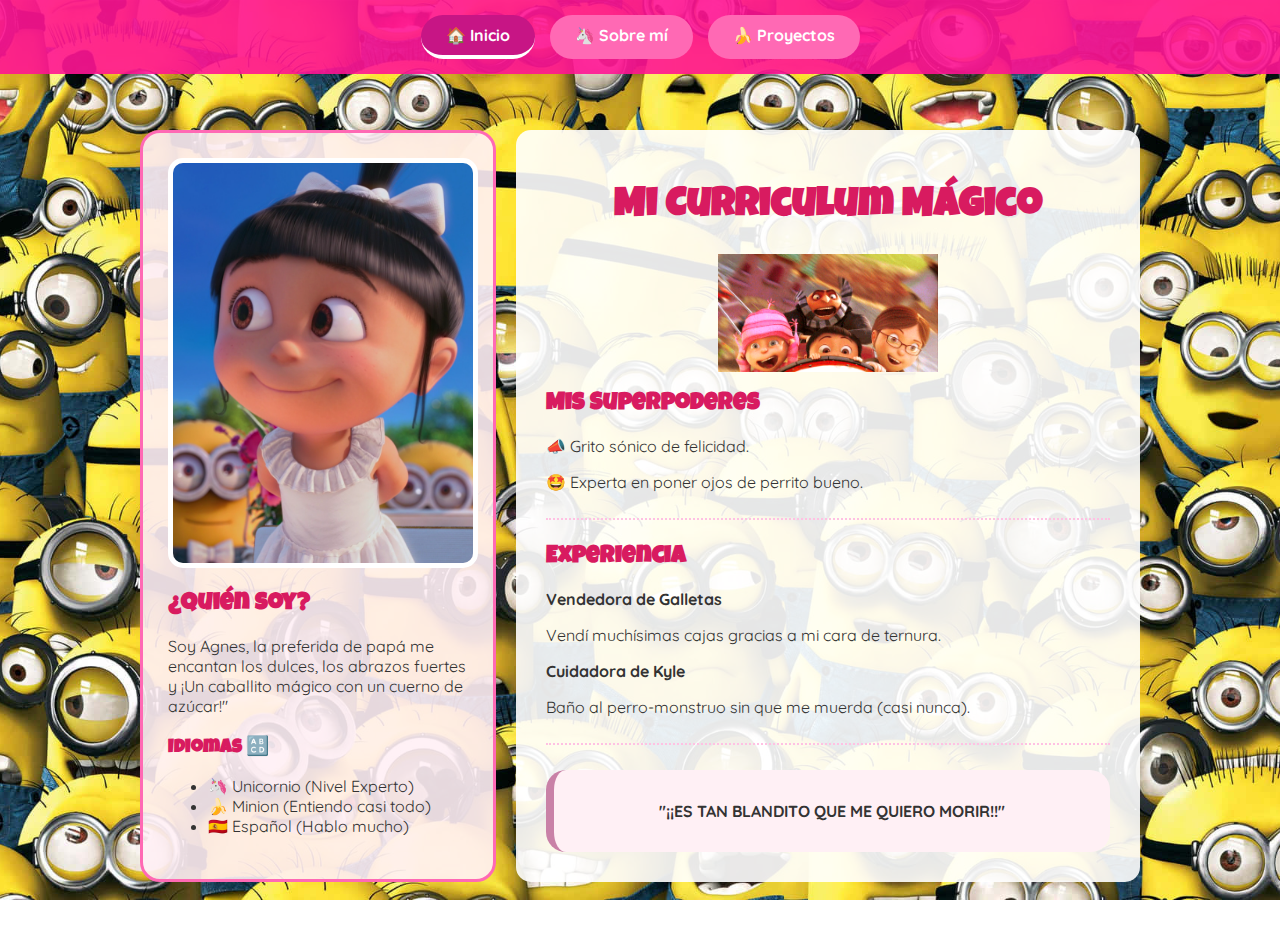
<file: P1/index.html>
<!DOCTYPE html>
<html lang="es">
<head>
    <meta charset="UTF-8">
    <meta name="viewport" content="width=device-width, initial-scale=1.0">
    <title>El Mundo de Agnes 🦄</title>
    <link href="https://fonts.googleapis.com/css2?family=Luckiest+Guy&family=Quicksand:wght@400;600&display=swap" rel="stylesheet">
    <link rel="stylesheet" href="2c-template.css">
</head>
<body>

    <nav class="navbar">
        <a href="index.html" class="activo">🏠 Inicio</a>
        <a href="about.html">🦄 Sobre mí</a>
        <a href="projects.html">🍌 Proyectos</a>
    </nav>

    <div class="contenedor-web">
        
        <aside class="col-perfil">
            <img src="niña_minions3.png" alt="Agnes" class="foto-principal">
            <h2>¿Quién soy?</h2>
            <p>Soy Agnes, la preferida de papá me encantan los dulces, los abrazos fuertes y ¡Un caballito mágico con un cuerno de azúcar!"</p>
            
            <div class="mis-idiomas">
                <h3>Idiomas 🔠 </h3>
                <ul>
                    <li>🦄 Unicornio (Nivel Experto)</li>
                    <li>🍌 Minion (Entiendo casi todo)</li>
                    <li>🇪🇸 Español (Hablo mucho)</li>
                </ul>
            </div>
        </aside>

        <main class="col-cv">
            <h1 class="titulo-cv">Mi Curriculum Mágico</h1>
            
            <img src="portada.gif" alt="Agnes feliz" class="gif-decorativo">

            <section class="bloque">
                <h2>Mis Superpoderes</h2>
                <p>📣 Grito sónico de felicidad.</p>
                <p>🤩 Experta en poner ojos de perrito bueno.</p>
            </section>

            <section class="bloque">
                <h2>Experiencia</h2>
                <div class="trabajo">
                    <strong>Vendedora de Galletas</strong>
                    <p>Vendí muchísimas cajas gracias a mi cara de ternura.</p>
                </div>
                <div class="trabajo">
                    <strong>Cuidadora de Kyle</strong>
                    <p>Baño al perro-monstruo sin que me muerda (casi nunca).</p>
                </div>
            </section>

            <div class="nota-voz">
                <p>"¡¡ES TAN BLANDITO QUE ME QUIERO MORIR!!"</p>
            </div>
        </main>
        
    </div>

</body>
</html>
</file>
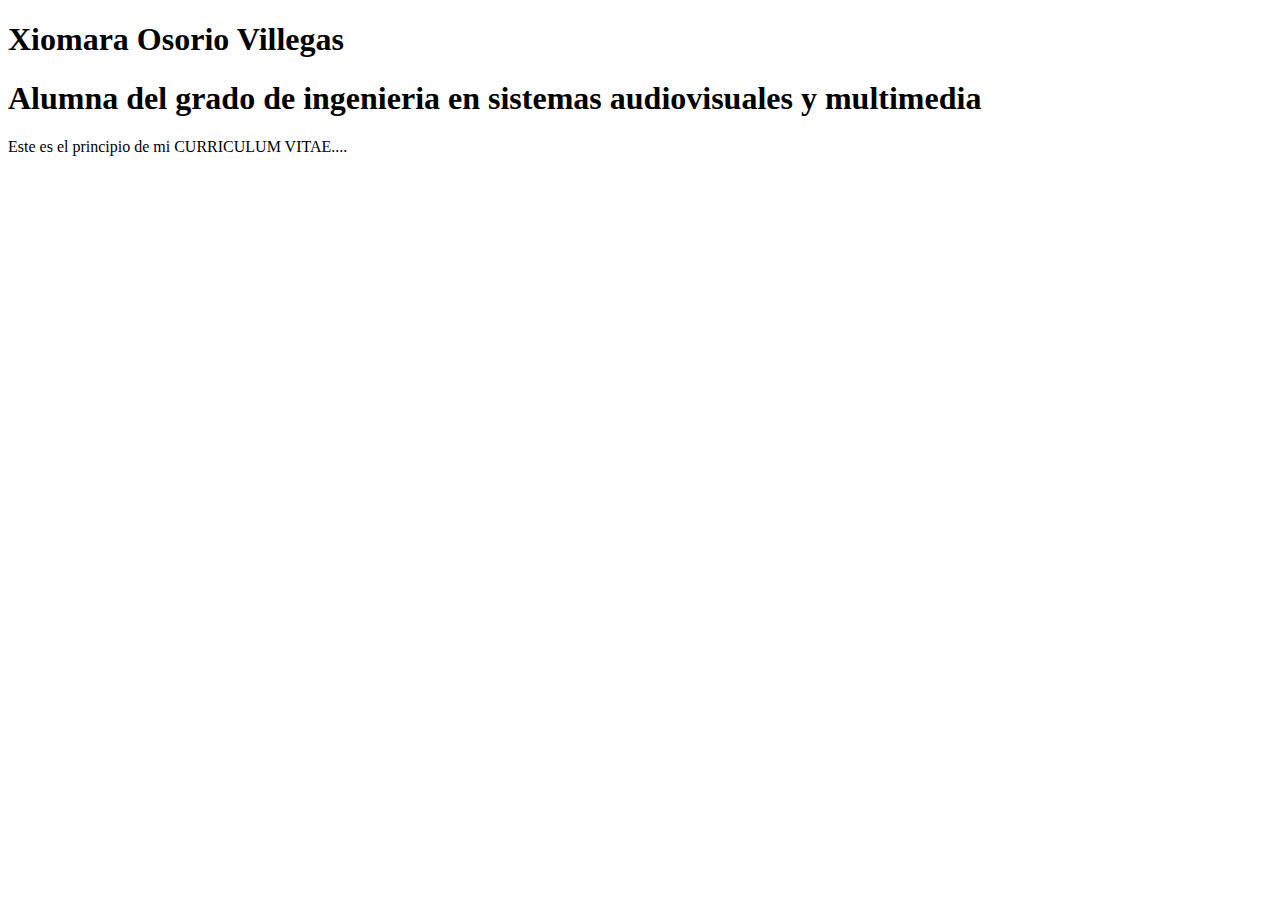
<file: P1/S1/index.html>
<!DOCTYPE html>
<html lang="en">
<head>
    <meta charset="UTF-8">
    <meta name="viewport" content="width=device-width, initial-scale=1.0">
    <title>Document</title>
</head>
<body>
    <h1>Xiomara Osorio Villegas</h1>
    <h1>Alumna del grado de ingenieria en sistemas audiovisuales y multimedia</h1>
    <p>Este es el principio de mi CURRICULUM VITAE....</p> 
</body>
</html>
</file>
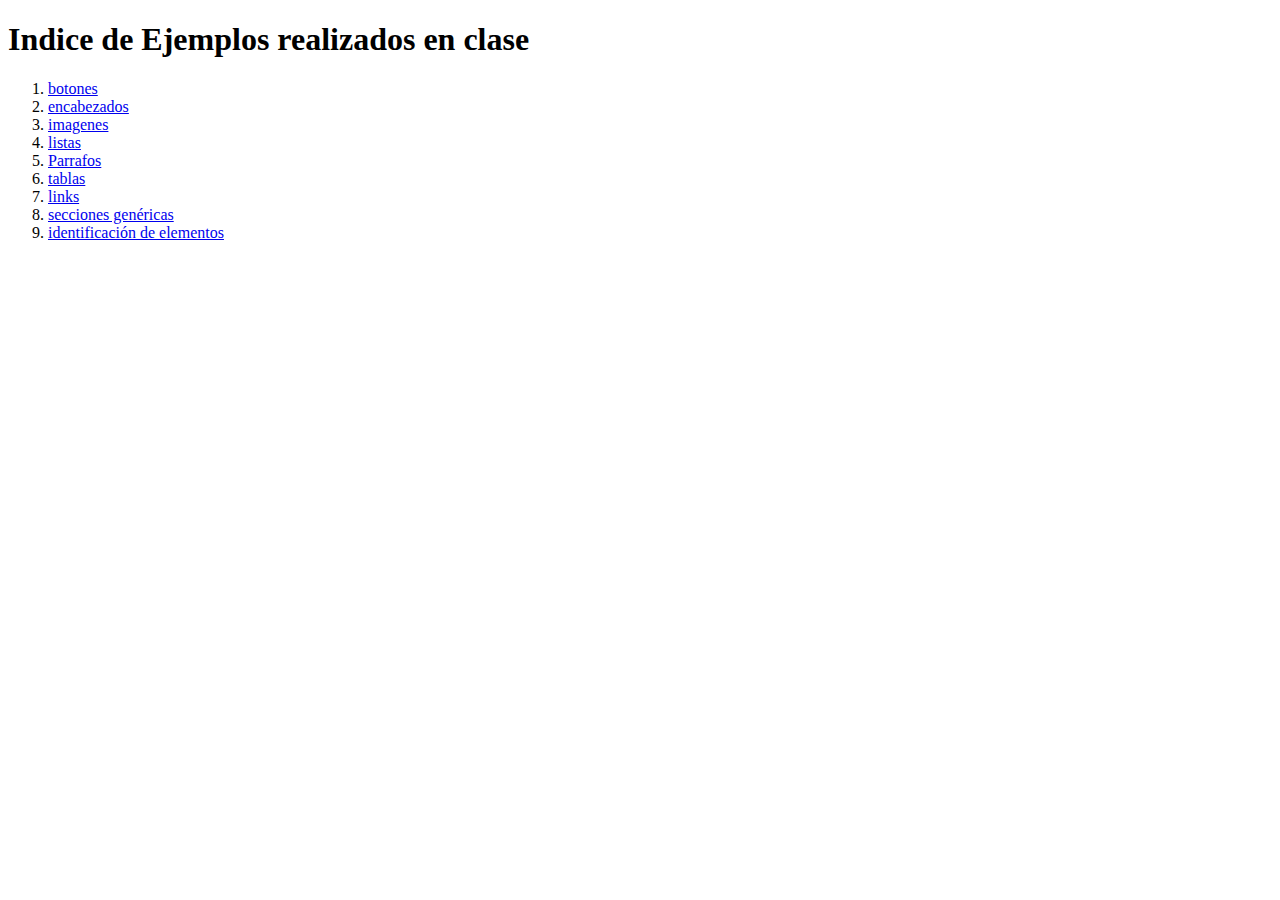
<file: P1/S2/index.html>
<!DOCTYPE html>
<html lang="en">
<head>
    <meta charset="UTF-8">
    <meta name="viewport" content="width=device-width, initial-scale=1.0">
    <title>S2:Ejemplos</title>
</head>
<body>
    <h1>Indice de Ejemplos realizados en clase</h1>
    <ol>
        <li><a href="botones.html">botones</a></li>
        <li><a href="encabezados.html">encabezados</a></li>
         <li><a href="imagenes.html">imagenes</a></li>
        <li><a href="listas.html">listas</a></li>
         <li><a href="Parrafos.html">Parrafos</a></li>
        <li><a href="tablas.html">tablas</a></li>
        <li><a href="links.html">links</a></li>
        <li><a href="seccione_genericas.html">secciones genéricas</a></li>
        <li><a href="identificacion_elementos.html">identificación de elementos</a></li>
        
    </ol>
</body>
</html>
</file>
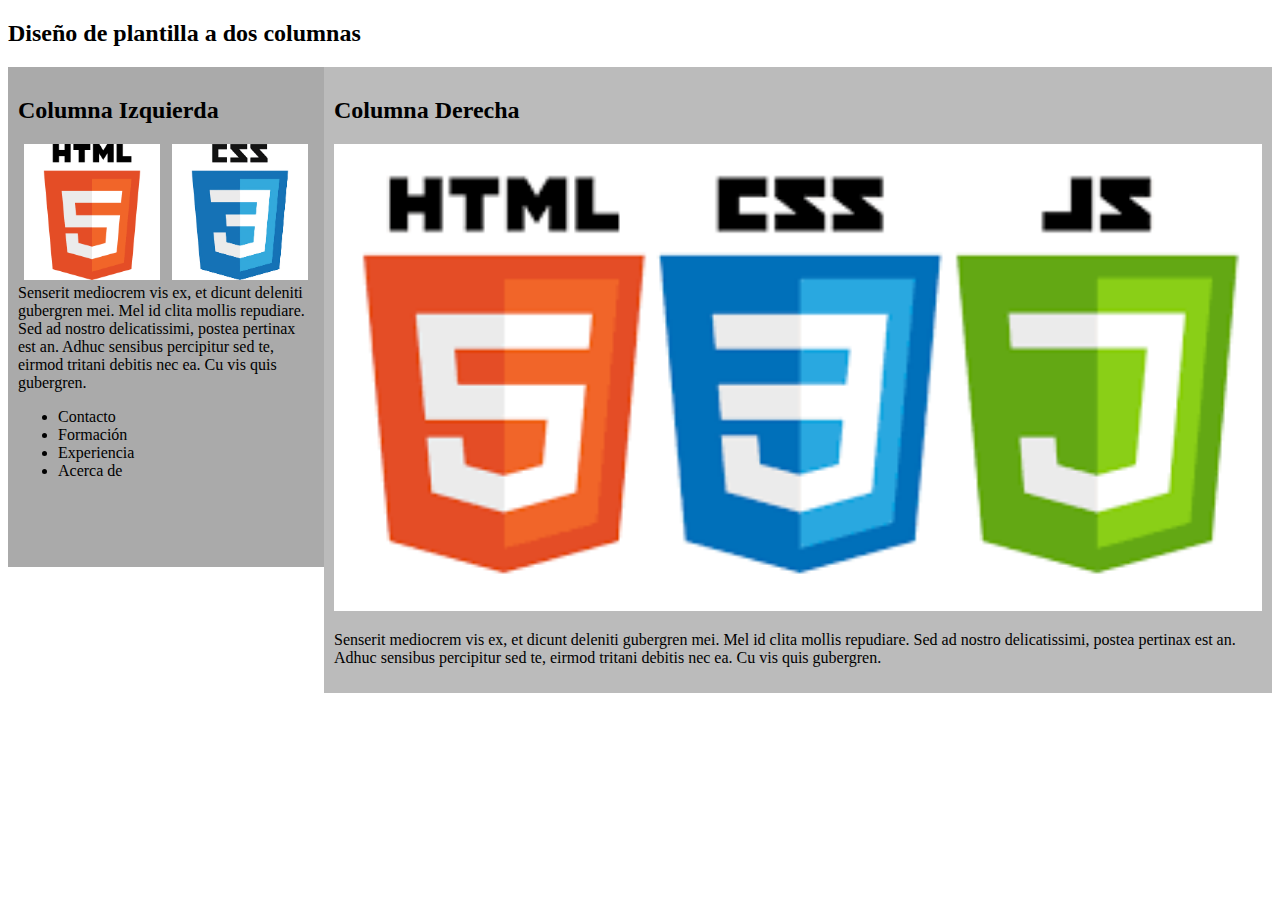
<file: P1/S1/CV Template Responsive 2026-20260212/index.html>
<!DOCTYPE html>
<html lang="en">
<head>
    <meta charset="UTF-8">
    <meta http-equiv="X-UA-Compatible" content="IE=edge">
    <meta name="viewport" content="width=device-width, initial-scale=1.0">
    <title>CV Dos columnas</title>

   <!-- Hoja de estilo -->
   <link rel="stylesheet" href="2c-template.css">    

</head>
<body>
    
    <h2>Diseño de plantilla a dos columnas</h2>

    <div class="fila">
      <div id="c1" class="columna izquierda">
        <h2>Columna Izquierda</h2>

        <div class="iresponsive">
            <img id="imghtml" src="html5.png" alt="html5" width="200" height="200">
        </div>

        <div class="iresponsive">
            <img id="imgcss" src="css.png" alt="css" width="200" height="200">
        </div>

        <p>Senserit mediocrem vis ex, et dicunt deleniti gubergren mei. Mel id clita mollis repudiare. 
            Sed ad nostro delicatissimi, postea pertinax est an. Adhuc sensibus percipitur sed te, 
            eirmod tritani debitis nec ea. Cu vis quis gubergren.
        </p>
        <ul>
            <li>Contacto</li>
            <li>Formación</li>
            <li>Experiencia</li>
            <li>Acerca de</li>
        </ul>
      </div>
      <div id="c2" class="columna derecha">
        <h2>Columna Derecha</h2>
        <img src="web-tech.png" alt="Tecnologías web">
        <p>Senserit mediocrem vis ex, et dicunt deleniti gubergren mei. Mel id clita mollis repudiare. 
            Sed ad nostro delicatissimi, postea pertinax est an. Adhuc sensibus percipitur sed te, 
            eirmod tritani debitis nec ea. Cu vis quis gubergren.
        </p>
      </div>
    </div>

</body>
</html>
</file>
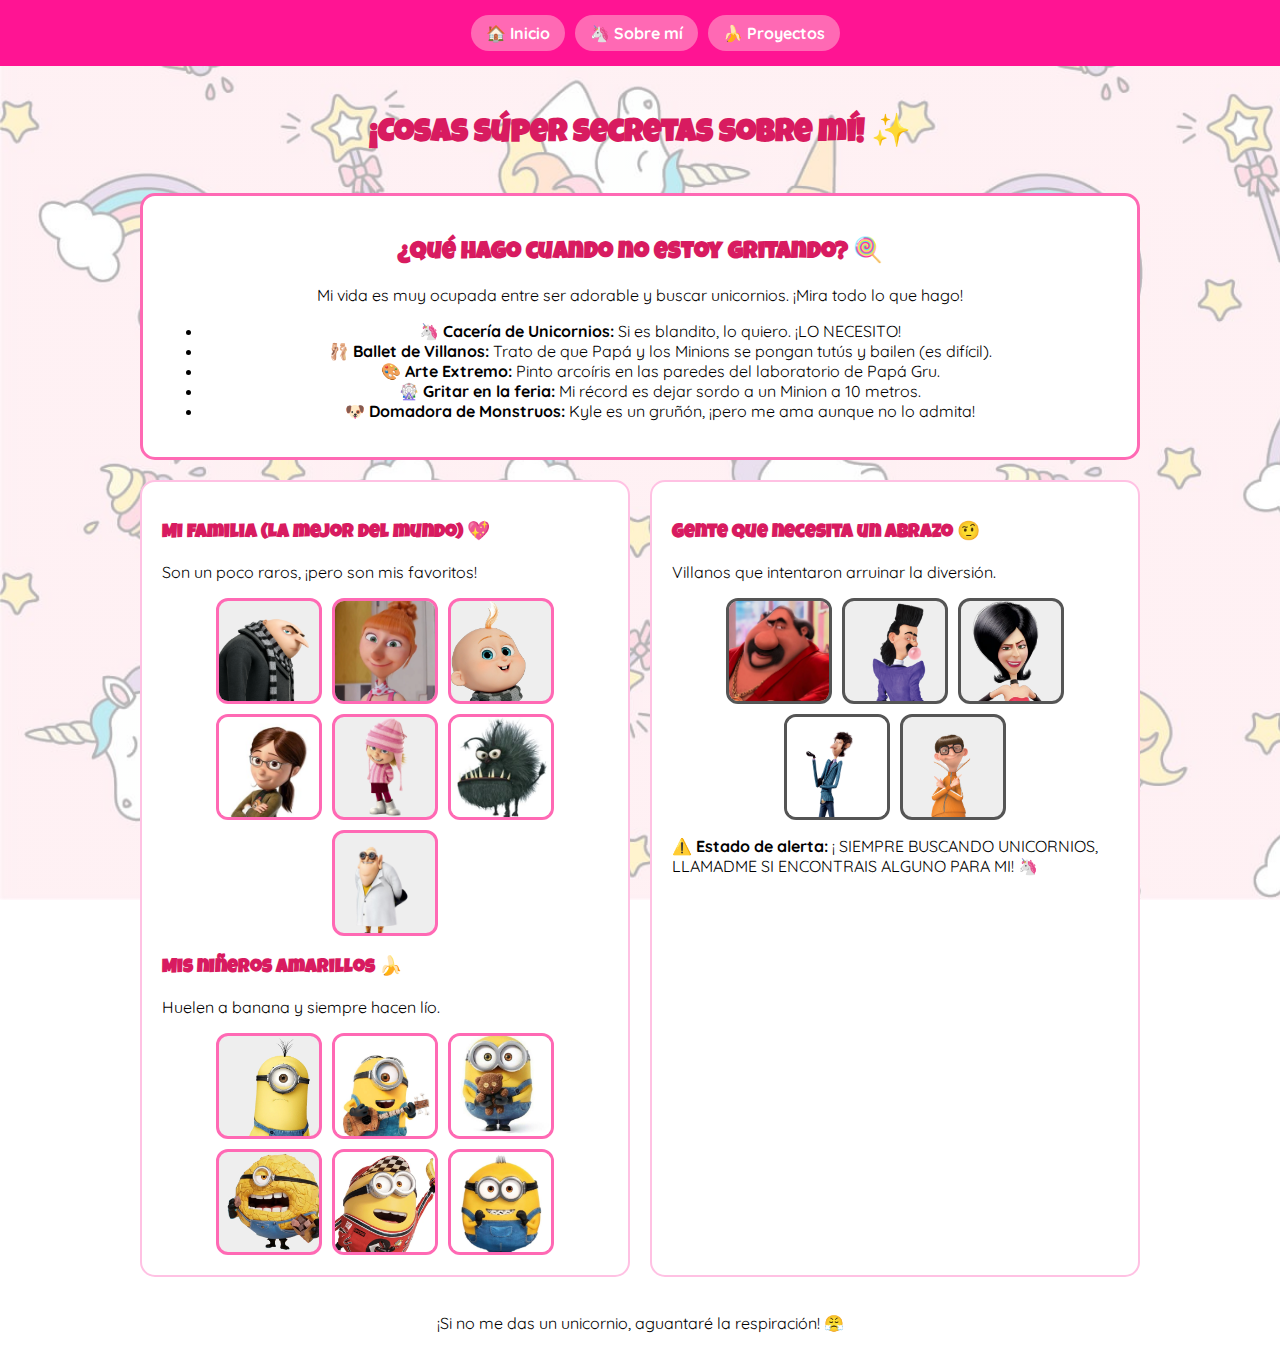
<file: P1/about.html>
<!DOCTYPE html>
<html lang="es">
<head>
    <meta charset="UTF-8">
    <meta name="viewport" content="width=device-width, initial-scale=1.0">
    <title>Sobre mí </title>
    <link href="https://fonts.googleapis.com/css2?family=Luckiest+Guy&family=Quicksand:wght@500;700&display=swap" rel="stylesheet">
    <link rel="stylesheet" href="3c-template.css">
</head>

<body>

<nav class="navbar">
  <a href="index.html">🏠 Inicio</a>
  <a href="about.html">🦄 Sobre mí</a>
  <a href="projects.html">🍌 Proyectos</a>
</nav>

<h1 class="center">¡Cosas súper secretas sobre mí! ✨</h1>

<div class="fila">
  <div class="caja-superior">
    <h2>¿Qué hago cuando no estoy gritando? 🍭</h2>
    <p>Mi vida es muy ocupada entre ser adorable y buscar unicornios. ¡Mira todo lo que hago!</p>
    <ul class="hobbies">
      <li>🦄 <b>Cacería de Unicornios:</b> Si es blandito, lo quiero. ¡LO NECESITO!</li>
      <li>🩰 <b>Ballet de Villanos:</b> Trato de que Papá y los Minions se pongan tutús y bailen (es difícil).</li>
      <li>🎨 <b>Arte Extremo:</b> Pinto arcoíris en las paredes del laboratorio de Papá Gru.</li>
      <li>🎡 <b>Gritar en la feria:</b> Mi récord es dejar sordo a un Minion a 10 metros.</li>
      <li>🐶 <b>Domadora de Monstruos:</b> Kyle es un gruñón, ¡pero me ama aunque no lo admita!</li>
    </ul>
  </div>

  <div class="contenedor-inferior">

    <div class="columna-izquierda">
      <h3>Mi familia (La mejor del mundo) 💖</h3>
      <p>Son un poco raros, ¡pero son mis favoritos!</p>

      <div class="contenedor-familia">
        <div class="miembro-familia" title="Papá Gru: ¡El mejor ex-villano del mundo!">
          <img src="GRU.png" alt="Gru">
          <p>Papá Gru</p>
        </div>

        <div class="miembro-familia" title="Lucy: Mi mamá agente secreta ¡Súper genial!">
          <img src="Lucy_wilde.webp" alt="Lucy">
          <p>Mamá Lucy</p>
        </div>

        <div class="miembro-familia" title="Gru Jr: Mi hermanito. ¡Tiene puntería de villano!">
            <img src="gru_jr.webp" alt="GRU JR">
            <p>Gru Jr.</p>
        </div>
        
        <div class="miembro-familia" title="Margo: Mi hermana mayor. ¡Es la más responsable!">
            <img src="MARGO.jpg" alt="Margo">
            <p>Margo</p>
        </div>
        
        <div class="miembro-familia" title="Edith: Mi hermana ninja. ¡Siempre lleva su gorro rosa!">
            <img src="Edith.png" alt="Edith">
            <p>Edith</p>
        </div>

        <div class="miembro-familia" title="Kyle: Mi mascota un poco fea pero... ¡Es un perro muy especial!">
            <img src="KYLE_MASCOTA.jpg" alt="Kyle">
            <p>Kyle</p>
        </div>

        <div class="miembro-familia" title="Dr. Nefario: ¡El científico más inteligente!">
            <img src="dr nefario.png" alt="Dr. Nefario">
            <p>Dr. Nefario</p>
        </div>
      </div>

      <div class="minions-extra">
          <h3>Mis niñeros amarillos 🍌</h3>
          <p>Huelen a banana y siempre hacen lío.</p>
          <div class="contenedor-familia">
              <div class="miembro-familia" title="Kevin: El líder del grupo.">
                <img src="KEVIN.png" alt="Kevin">
                <p>Kevin</p>
              </div>
              <div class="miembro-familia" title="Stuart: Solo quiere tocar la guitarra.">
                <img src="STUART.webp" alt="Stuart">
                <p>Stuart</p>
              </div>
              <div class="miembro-familia" title="Bob: ¡Es tan tierno como un peluche!">
                <img src="BOB.jpg" alt="Bob">
                <p>Bob</p>
              </div>
              <div class="miembro-familia" title="Jerry: Se asusta muy fácil ¡Es ironía!.">
                <img src="jerry.png" alt="Jerry">
                <p>Jerry</p>
              </div>
              <div class="miembro-familia" title="Phil: ¡Le encantan los disfraces!">
                <img src="phil.webp" alt="Phil">
                <p>Phil</p>
              </div>
              <div class="miembro-familia" title="Otto: ¡Habla mucho y le gustan las rocas!">
                <img src="otto.jpg" alt="Otto">
                <p>Otto</p>
              </div>
          </div>
      </div>
    </div>

    <div class="columna-derecha">
      <h3>Gente que necesita un abrazo 🤨</h3>
      <p>Villanos que intentaron arruinar la diversión.</p>

      <div class="contenedor-familia">
        <div class="miembro-familia villano" title="El Macho: El gran mexicano wey ¡Tenía un pollo muy malo que fingió su muerte !">
          <img src="El_macho.webp" alt="El Macho">
          <p>El Macho</p>
        </div>

        <div class="miembro-familia villano" title="Balthazar: Baila bien, pero es muy raro con sus chicles.">
          <img src="baltazar_bratt.png" alt="Balthazar Bratt">
          <p>B. Bratt</p>
        </div>

        <div class="miembro-familia villano" title="Scarlet: Esta señora grita mucho por una corona, yo prefiero gritar por  un unicornio.">
          <img src="scarlet_overkill.webp" alt="Scarlet Overkill">
          <p>Scarlet</p>
        </div>

        <div class="miembro-familia villano" title="Herb: El esposo de Scarlet. ¡Sus inventos son bastante locos!">
          <img src="HerbOverkill.webp" alt="Herb Overkill">
          <p>Herb</p>
        </div>

        <div class="miembro-familia villano" title="Vector: ¡Oh sí! ¡Dirección y Magnitud!">
          <img src="VECTOR.png" alt="Vector">
          <p>Vector</p>
        </div>
      </div>

      <div class="alerta">
          <p>⚠️ <b>Estado de alerta:</b> <span id="estado">¡ SIEMPRE BUSCANDO UNICORNIOS, LLAMADME SI ENCONTRAIS ALGUNO PARA MI! 🦄</span></p>
      </div>
    </div>

  </div>
</div>

<footer class="center">
    <p>¡Si no me das un unicornio, aguantaré la respiración! 😤</p>
</footer>

</body>
</html>
</file>
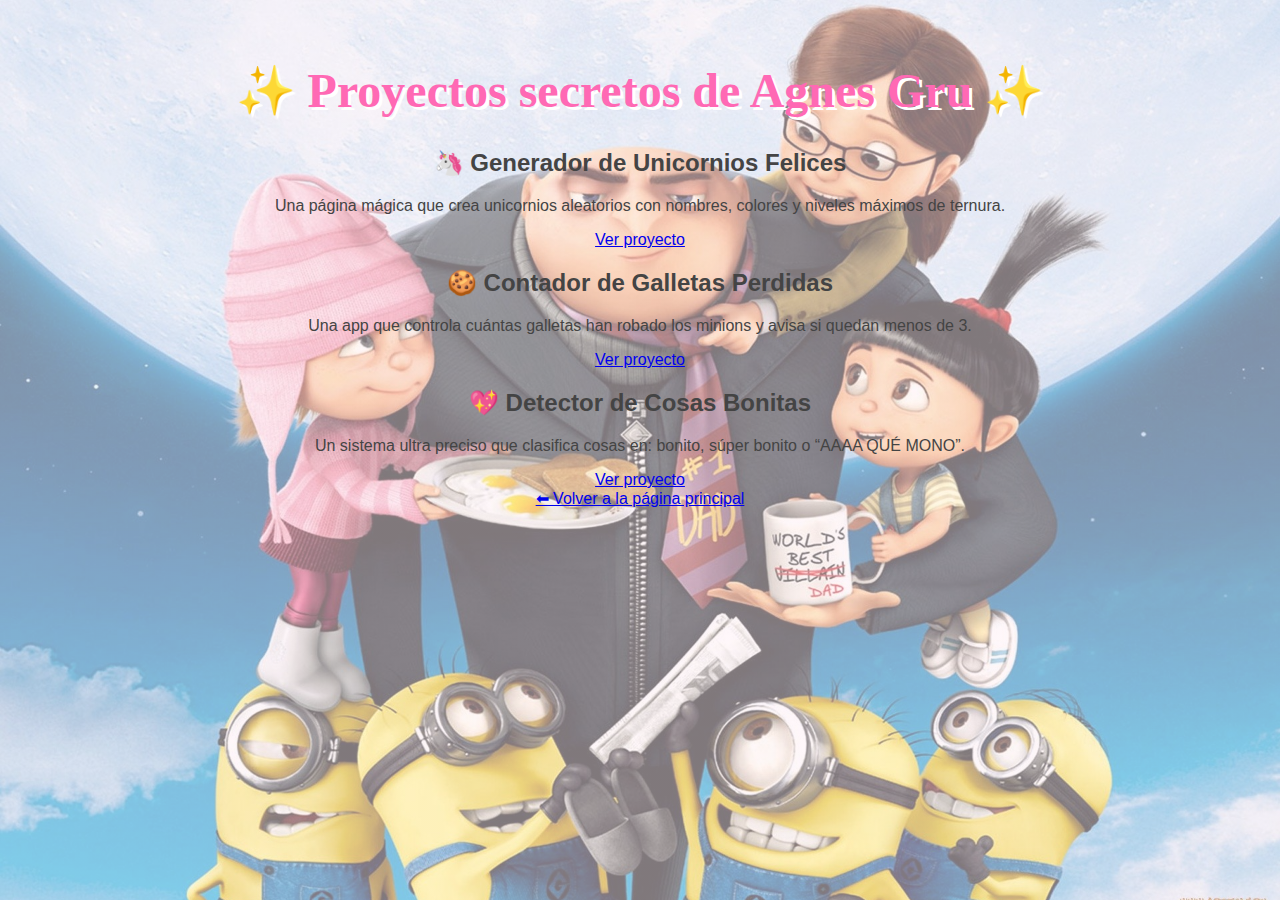
<file: P1/projects.html>
<!DOCTYPE html>
<html lang="es">
<head>
  <meta charset="UTF-8">
  <title>Proyectos de Agnes</title>
  <link rel="stylesheet" href="4c-template.css">
</head>
<body>

  <h1>✨ Proyectos secretos de Agnes Gru ✨</h1>

  <div class="projects-container">

    <div class="card">
      <h2>🦄 Generador de Unicornios Felices</h2>
      <p>Una página mágica que crea unicornios aleatorios con nombres, colores y niveles máximos de ternura.</p>

      <a href="#">Ver proyecto</a>
    </div>

    <div class="card">
      <h2>🍪 Contador de Galletas Perdidas</h2>
      <p>Una app que controla cuántas galletas han robado los minions y avisa si quedan menos de 3.</p>
    
      <a href="#">Ver proyecto</a>
    </div>

    <div class="card">
      <h2>💖 Detector de Cosas Bonitas</h2>
      <p>Un sistema ultra preciso que clasifica cosas en: bonito, súper bonito o “AAAA QUÉ MONO”.</p>
      
      <a href="#">Ver proyecto</a>
    </div>

  </div>

  <a class="back-link" href="index.html">⬅ Volver a la página principal</a>

</body>
</html>
</file>
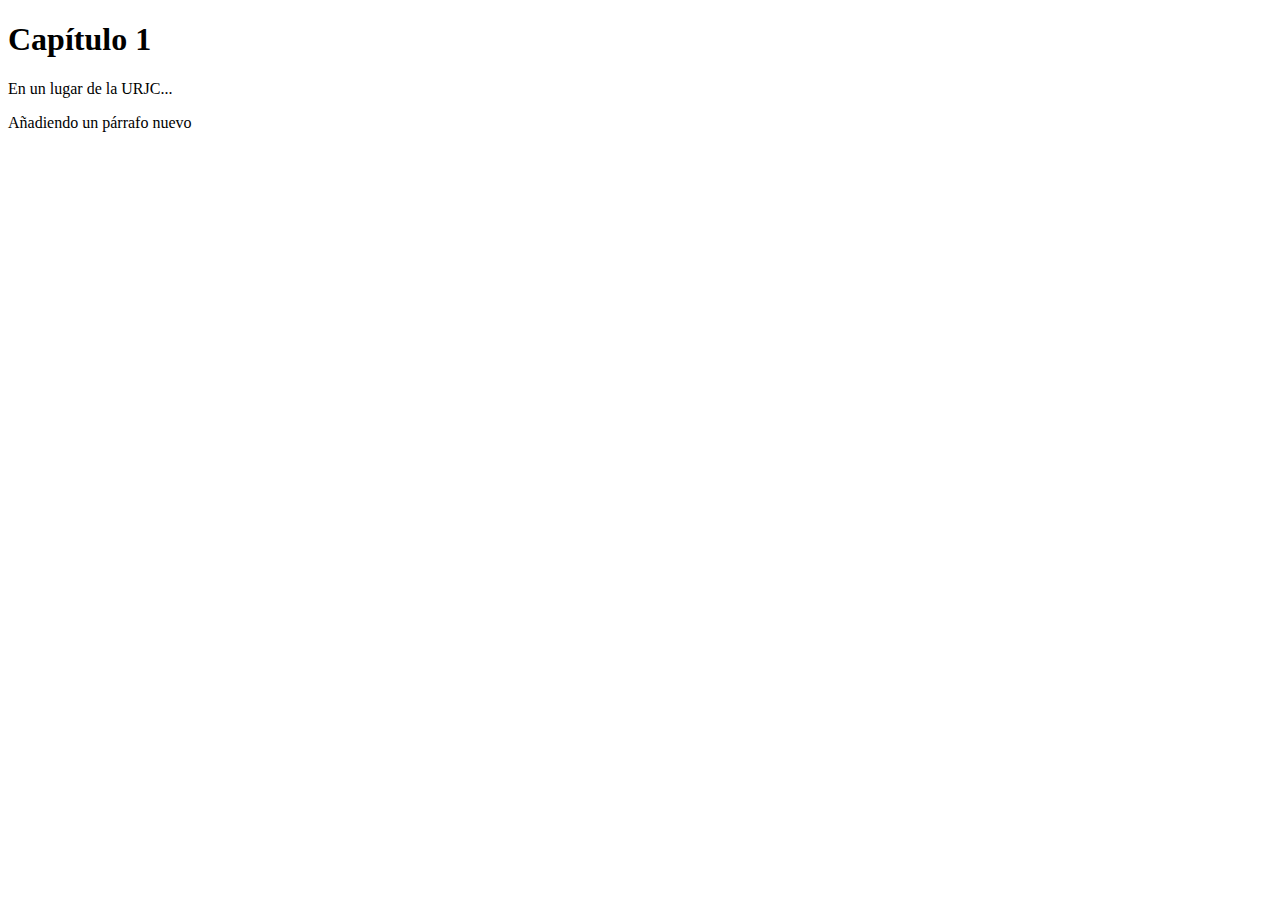
<file: P1/S1/hola_mundo.html>
<!DOCTYPE html>
<html>
    <head>
        <meta charset="utf-8">
        <title>Ejemplo HTML</title>
    </head>
    <body>
        <h1>Capítulo 1</h1>
        <p>En un lugar de la URJC...</p>
        <p>Añadiendo un párrafo nuevo</p>
    </body>
</html>
</file>
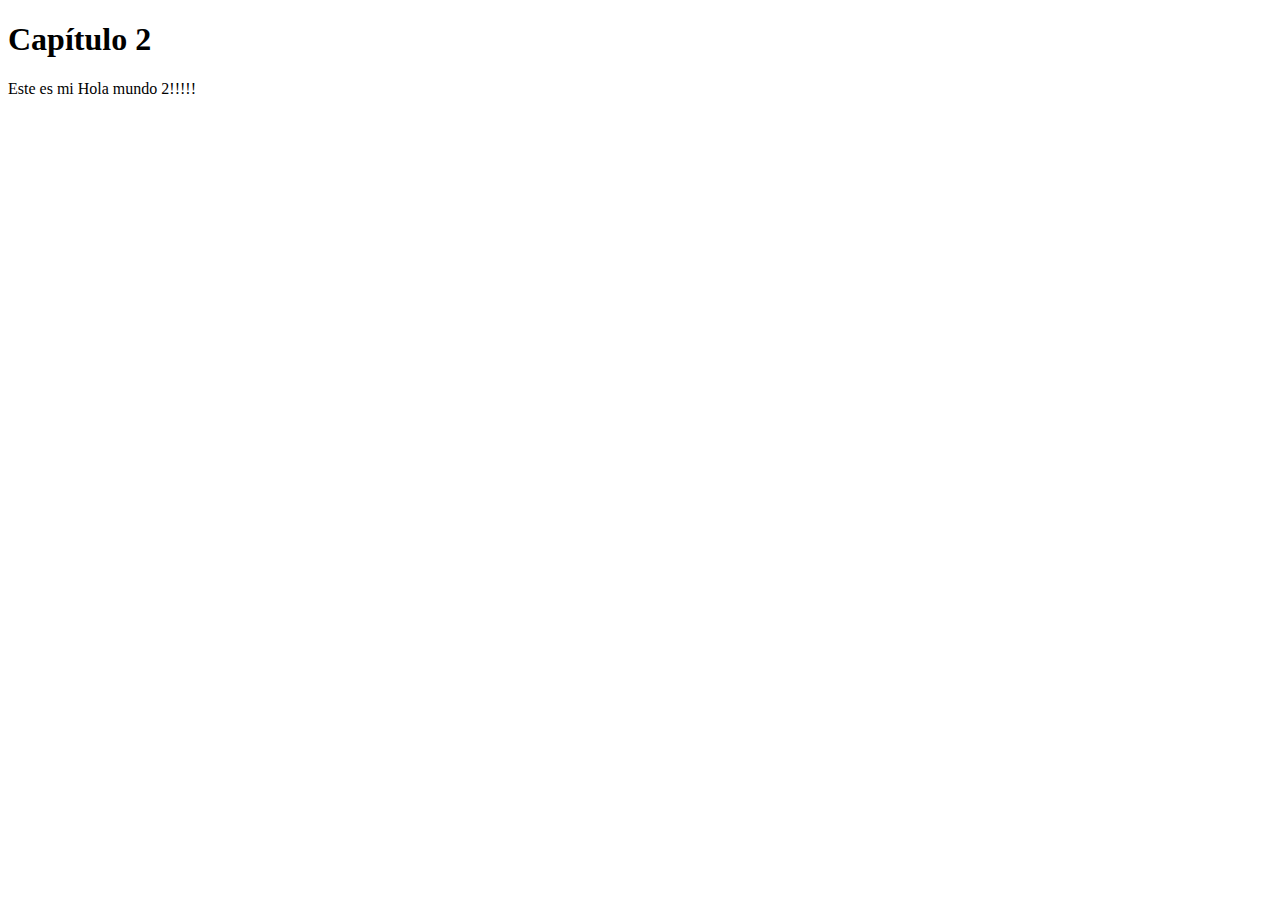
<file: P1/S1/hola_mundo2.html>
<!DOCTYPE html>
<html lang="en">
<head>
    <meta charset="UTF-8">
    <meta name="viewport" content="width=device-width, initial-scale=1.0">
    <title>Hola Mundo 2</title>
</head>
<body>
    <h1>Capítulo 2</h1>
    <p>Este es mi Hola mundo 2!!!!!</p> 
</body>
</html>
</file>
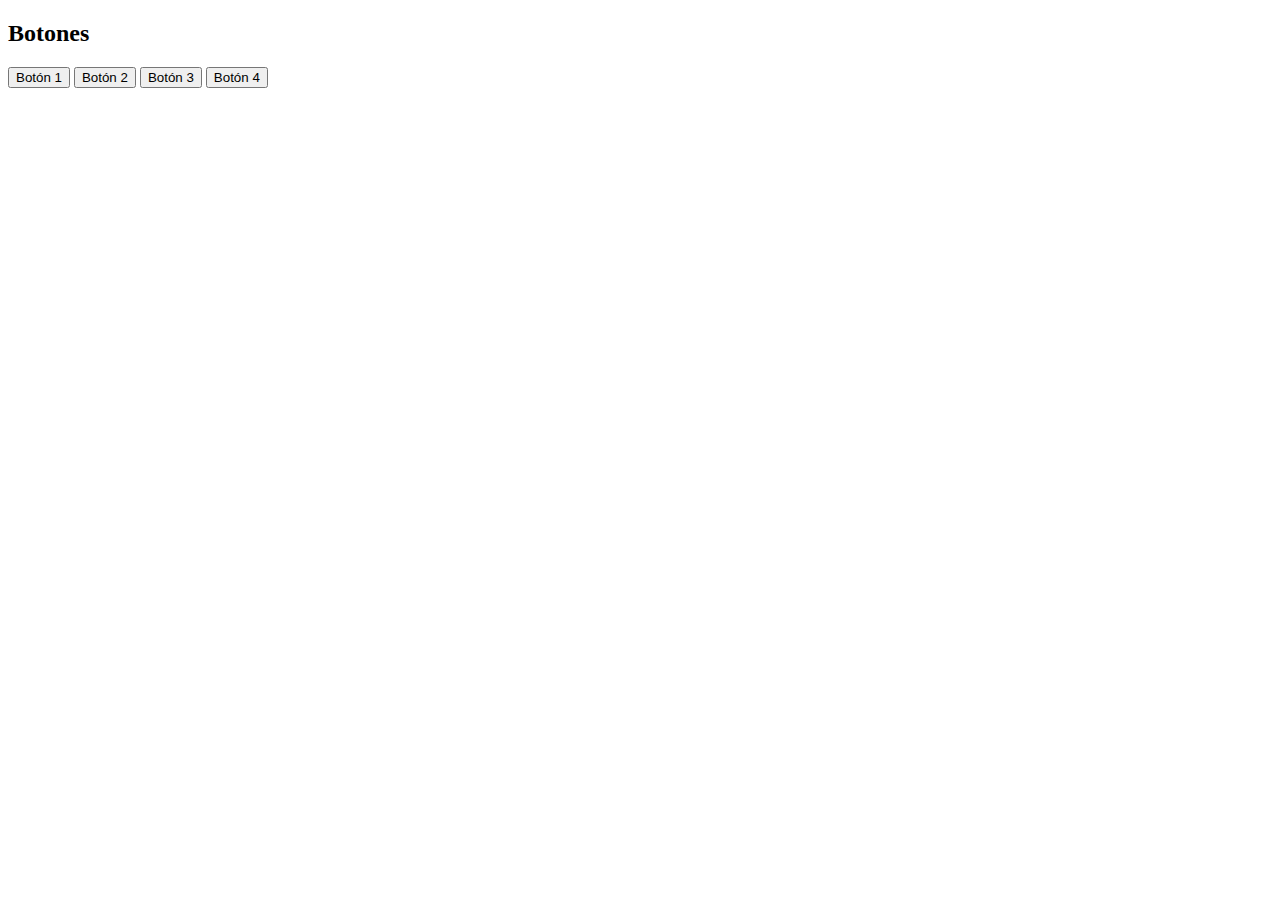
<file: P1/S2/botones.html>
<!DOCTYPE html>
<html lang="en">
<head>
    <meta charset="UTF-8">
    <meta http-equiv="X-UA-Compatible" content="IE=edge">
    <meta name="viewport" content="width=device-width, initial-scale=1.0">
    <title>ejemplo-5: Botones</title>
</head>
<body>
    <h2>Botones</h2>
    <button>Botón 1</button>
    <button>Botón 2</button>
    <button>Botón 3</button>
    <button>Botón 4</button>
</body>
</html>
</file>
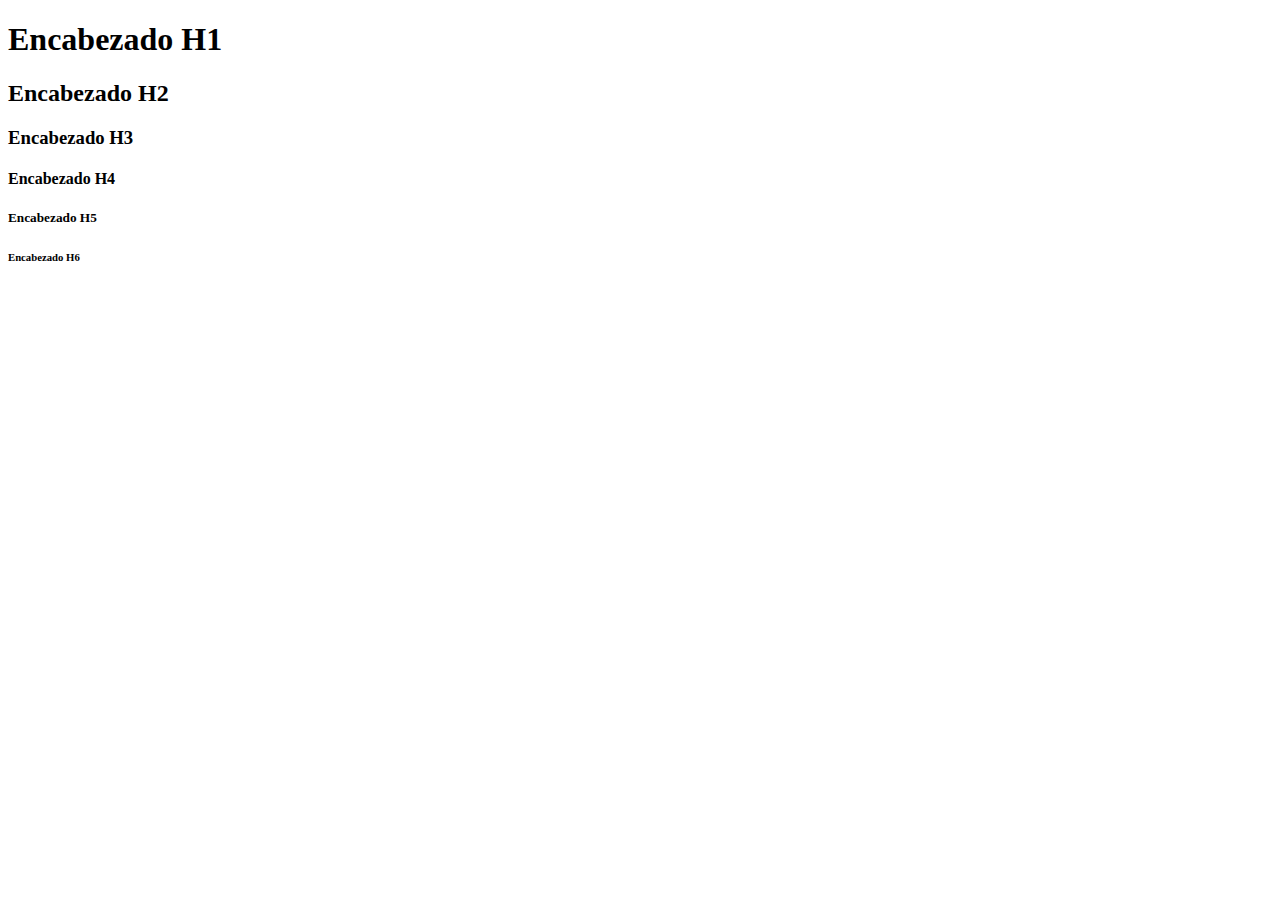
<file: P1/S2/encabezados.html>
<!DOCTYPE html>
<html lang="en">
<head>
    <meta charset="UTF-8">
    <meta http-equiv="X-UA-Compatible" content="IE=edge">
    <meta name="viewport" content="width=device-width, initial-scale=1.0">
    <title>ejemplo 1: Encabezados</title>
</head>
<body>
    <h1>Encabezado H1</h1>
    <h2>Encabezado H2</h2>
    <h3>Encabezado H3</h3>
    <h4>Encabezado H4</h4>
    <h5>Encabezado H5</h5>
    <h6>Encabezado H6</h6>
</body>
</html>
</file>
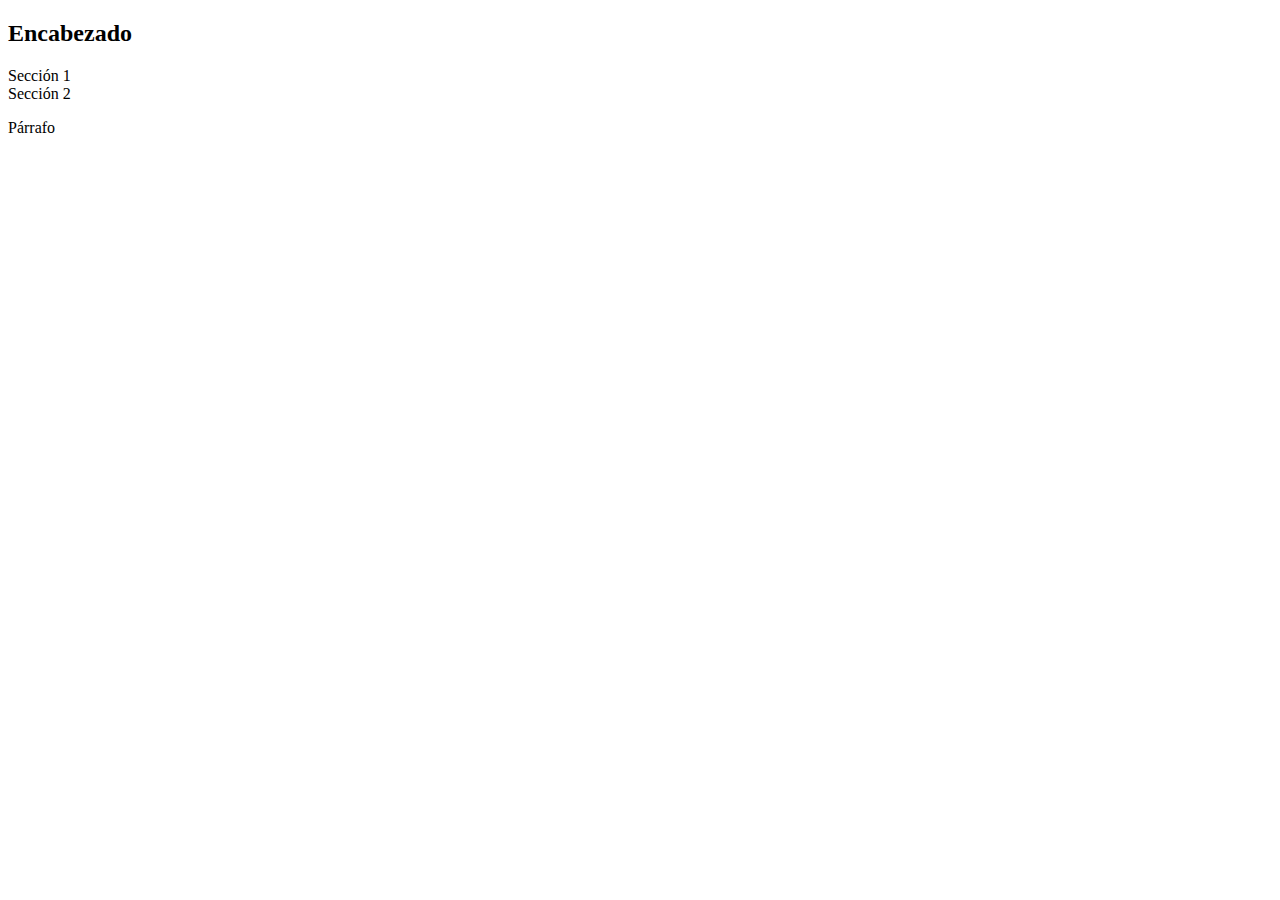
<file: P1/S2/identificacion_elementos.html>
<!DOCTYPE html>
<html lang="en">
<head>
    <meta charset="UTF-8">
    <meta http-equiv="X-UA-Compatible" content="IE=edge">
    <meta name="viewport" content="width=device-width, initial-scale=1.0">
    <title>Ej-8: Grupos</title>
</head>
<body>
    <h2 class="Grupo1" id="E1">Encabezado</h2>
    <div class="Grupo1" id="S1">
        Sección 1
    </div>
    <div id="S2">
        Sección 2
    </div>
    <p>Párrafo</p>
</body>
</html>
</file>
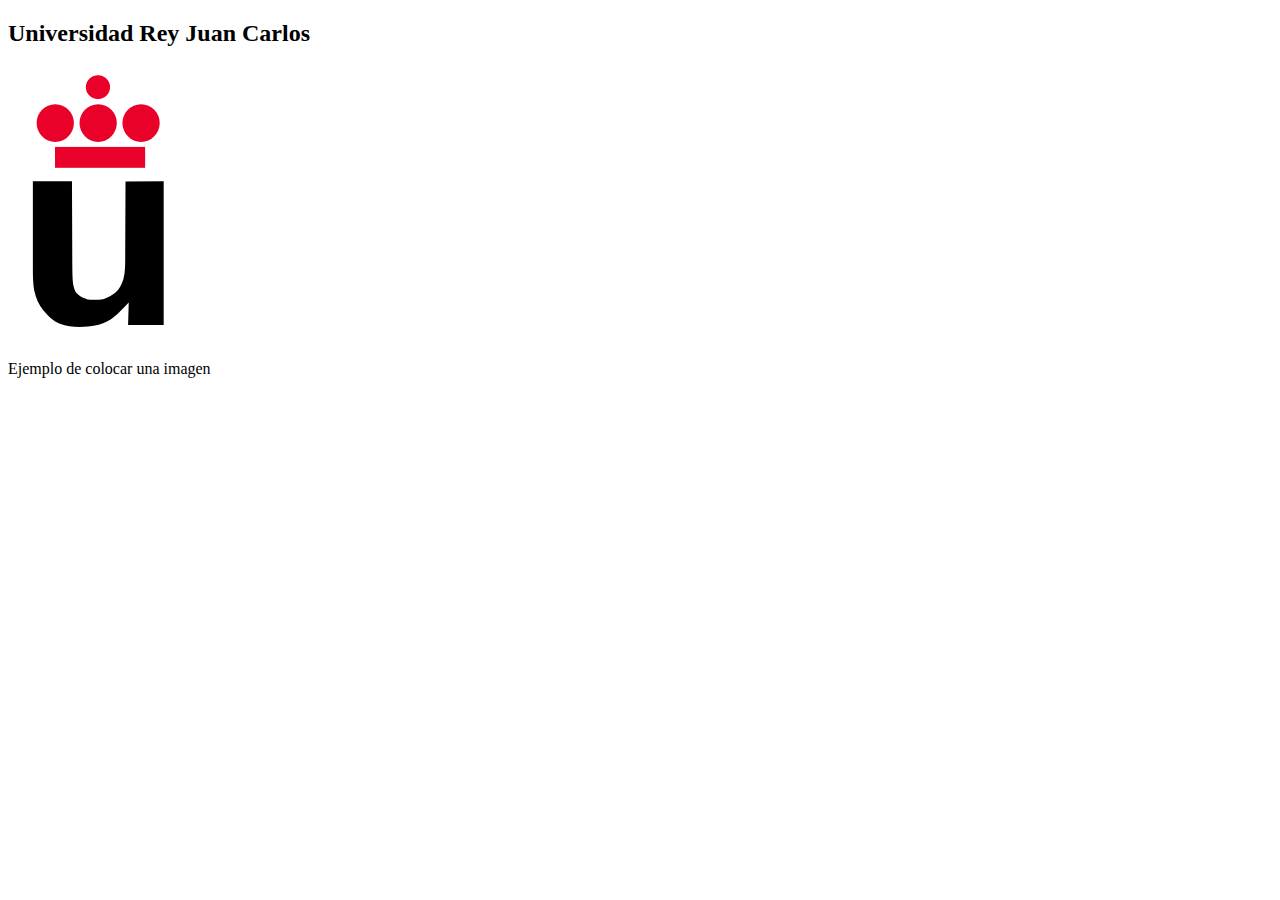
<file: P1/S2/imagenes.html>
<!DOCTYPE html>
<html lang="en">
<head>
    <meta charset="UTF-8">
    <meta http-equiv="X-UA-Compatible" content="IE=edge">
    <meta name="viewport" content="width=device-width, initial-scale=1.0">
    <title>ejemplo-6: Imágenes</title>
</head>
<body>
    <h2>Universidad Rey Juan Carlos</h2>
    <img src="urjc-logo.png" alt="Imagen: Logo-urjc">
    <p>Ejemplo de colocar una imagen</p>
</body>
</html>
</file>
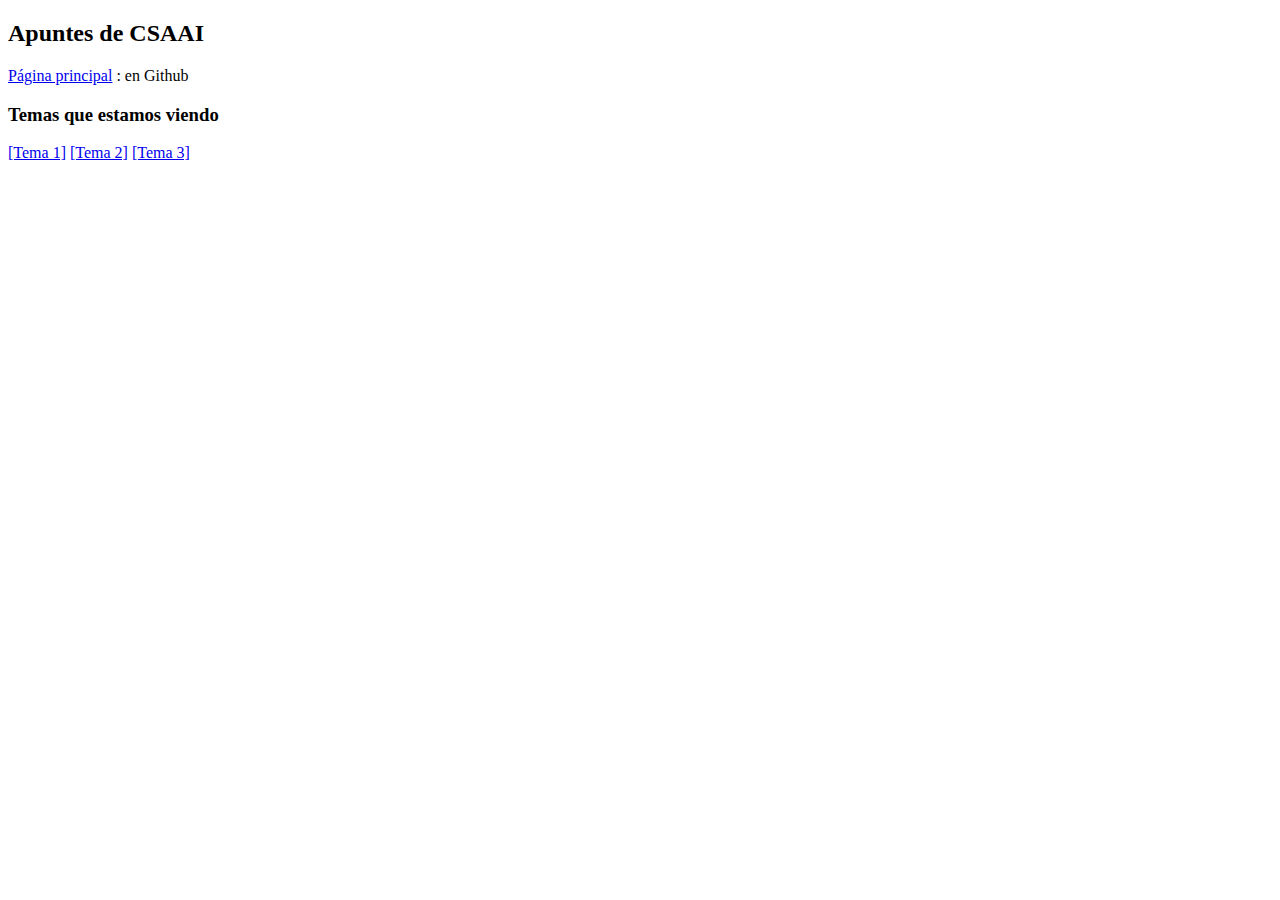
<file: P1/S2/links.html>
<!DOCTYPE html>
<html lang="en">
<head>
    <meta charset="UTF-8">
    <meta http-equiv="X-UA-Compatible" content="IE=edge">
    <meta name="viewport" content="width=device-width, initial-scale=1.0">
    <title>Ej-5: Enlaces/links</title>
</head>
<body>
    <h2>Apuntes de CSAAI</h2>
    <p>
        <a href="https://github.com/jesusgpa/2023-2024-CSAAI/wiki">Página principal</a>
        : en Github
    </p>
    <h3>Temas que estamos viendo</h3>
    <p>
        <a href="https://github.com/jesusgpa/2023-2024-CSAAI/wiki/Sesion-1-Introduccion-a-las-tecnologias-web">[Tema 1]</a>
        <a href="https://github.com/jesusgpa/2023-2024-CSAAI/wiki/Sesion-2-HTML">[Tema 2]</a>
        <a href="https://github.com/jesusgpa/2023-2024-CSAAI/wiki/Sesion-3-CSS">[Tema 3]</a>
    </p>
</body>
</html>
</file>
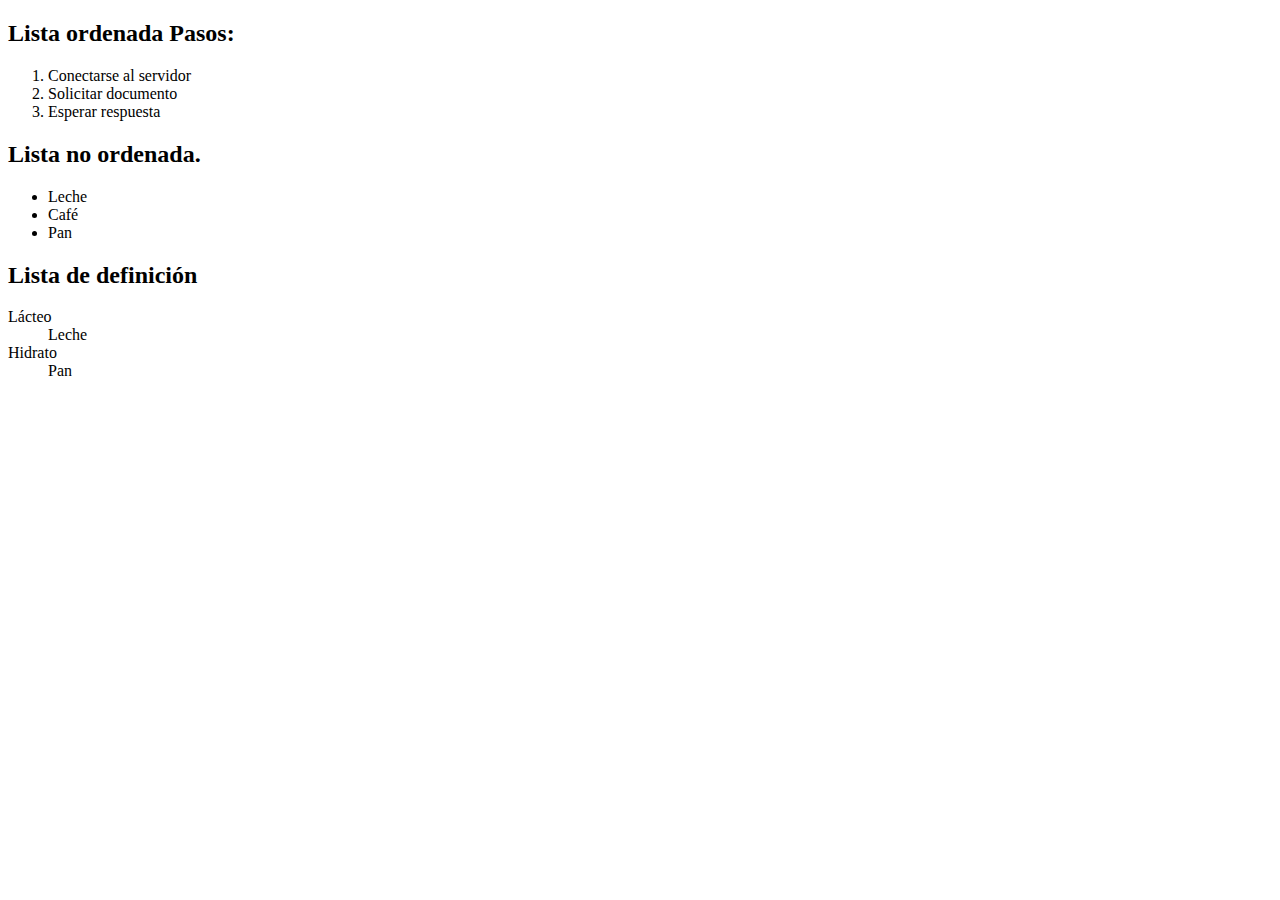
<file: P1/S2/listas.html>
<!DOCTYPE html>
<html lang="en">
<head>
    <meta charset="UTF-8">
     <meta http-equiv="X-UA-Compatible" content="IE=edge">
    <meta name="viewport" content="width=device-width, initial-scale=1.0">
    <title>ejemplo 3: Listas</title>
</head>
<body>
      <h2>Lista ordenada Pasos:</h2>
    <ol>
        <li>Conectarse al servidor</li>
        <li>Solicitar documento</li>
        <li>Esperar respuesta</li>
    </ol>
    <h2>Lista no ordenada.</h2>
    <ul>
        <li>Leche</li>
        <li>Café</li>
        <li>Pan</li>
    </ul>
    <h2>Lista de definición</h2>
    <dl>
        <dt>Lácteo</dt>
        <dd>Leche</dd>
        <dt>Hidrato</dt>
        <dd>Pan</dd>
    </dl>
</body>
</html>
</file>
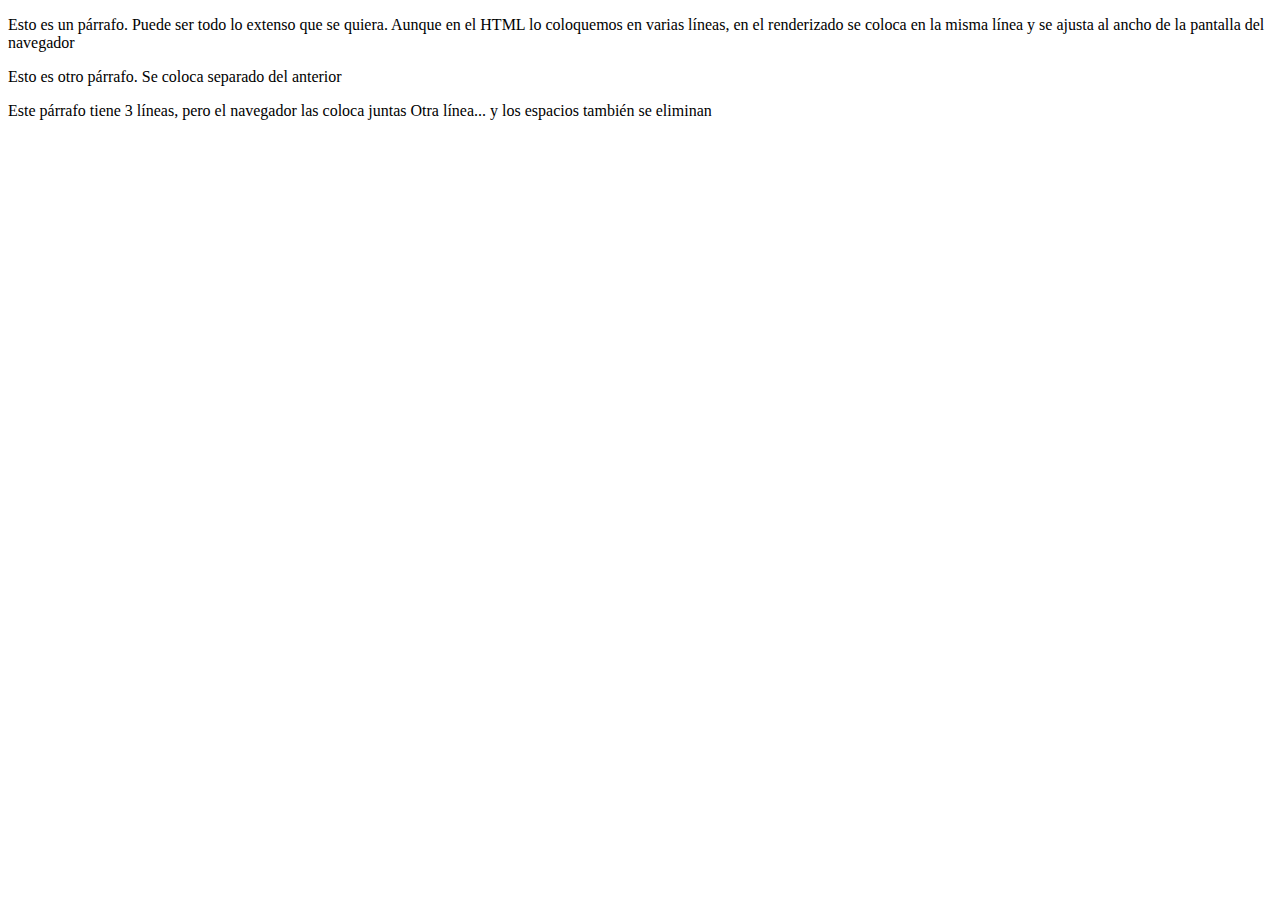
<file: P1/S2/Parrafos.html>
<!DOCTYPE html>
<html lang="en">
<head>
    <meta charset="UTF-8">
    <meta http-equiv="X-UA-Compatible" content="IE=edge">
    <meta name="viewport" content="width=device-width, initial-scale=1.0">
    <title>Ejemplo-2:Parrafos</title>
</head>
<body>
    <p>Esto es un párrafo. Puede ser todo lo extenso que se quiera.
        Aunque en el HTML lo coloquemos en varias
        líneas,
        en el renderizado se coloca en la misma línea
        y se ajusta al ancho de la pantalla
        del navegador
    </p>
    <p>Esto es otro párrafo.
        Se coloca separado del anterior
    </p>
    <p>Este párrafo tiene 3 líneas,
        pero el navegador las coloca juntas
        Otra línea...          y los espacios también
        se eliminan
    </p>
</body>
</html>
</file>
<file: P1/2c-template.css>
/* --- Estilos de Aprendiz de Programador --- */

body {
    margin: 0;
    padding-top: 80px; 
    font-family: 'Quicksand', sans-serif;
    background: url("fondominions.jpg") no-repeat center center fixed;
    background-size: cover;
    color: #333;
}

/* --- MENÚ DE NAVEGACIÓN ESTÁTICO --- */
.navbar {
    background: rgba(255, 20, 147, 0.9);
    padding: 15px 0;
    text-align: center;
    position: fixed; 
    top: 0;
    left: 0;
    width: 100%;
    z-index: 2000;
    display: flex;
    justify-content: center;
    gap: 15px;
}

.navbar a {
    color: white;
    text-decoration: none;
    font-weight: bold;
    background: #ff69b4;
    padding: 10px 25px;
    border-radius: 30px;
    /* Quitamos el transition para que sea instantáneo */
}

/* Efecto visual simple al pasar el ratón (sin movimiento) */
.navbar a:hover {
    background: white;
    color: #ff1493;
    /* Eliminamos el transform y la sombra compleja */
}

/* --- CLASE PARA LA PÁGINA ACTIVA --- */
.navbar a.activo {
    background: #c71585; 
    border-bottom: 4px solid white; 
    color: white;
    pointer-events: none; 
}

/* --- LAYOUT Y COLUMNAS --- */
.contenedor-web {
    display: flex;
    flex-wrap: wrap;
    max-width: 1000px;
    margin: 40px auto;
    gap: 20px;
    padding: 10px;
}

.col-perfil {
    flex: 1;
    min-width: 300px;
    background: rgba(255, 240, 245, 0.9);
    padding: 25px;
    border-radius: 20px; /* Bordes más sencillos */
    border: 3px solid #ff69b4;
}

.foto-principal {
    width: 100%;
    border-radius: 15px;
    border: 5px solid white;
}

.col-cv {
    flex: 2;
    min-width: 350px;
    background: rgba(255, 255, 255, 0.9);
    padding: 30px;
    border-radius: 15px;
}

/* --- TEXTOS --- */
h1, h2, h3 {
    font-family: 'Luckiest Guy', cursive;
    color: #d81b60;
}

.titulo-cv {
    text-align: center;
    font-size: 2.5rem;
}

.gif-decorativo {
    display: block;
    margin: 20px auto;
    width: 220px;
}

.bloque {
    margin-bottom: 25px;
    padding-bottom: 10px;
    border-bottom: 2px dotted #ffc1e3;
}

.nota-voz {
    background: #fff0f5;
    padding: 15px;
    border-radius: 20px;
    border-left: 8px solid #c981a7;
    font-weight: bold;
    text-align: center;
}

@media (max-width: 768px) {
    .contenedor-web {
        flex-direction: column;
    }
}
</file>
<file: P1/S1/CV Template Responsive 2026-20260212/2c-template.css>
/* https://www.w3schools.com/howto/howto_css_two_columns.asp */
/* https://developer.mozilla.org/es/docs/Web/CSS/box-sizing */
/* Así definimos el comportamiento de caja para todos los elementos */
* {
    box-sizing: border-box;
  }
  
/* Crear columnas de ancho diferente que se colocan una a continuación de la otra */
.columna {
float: left;
padding: 10px;
min-height: 500px;
}

.izquierda {
width: 25%;
}

.derecha {
width: 75%;
}

/* Clear floats despues de las columnas para eliminar la superposición */
.filla:after {
content: "";
display: table;
clear: both;
}

#c1 {
    background-color:#aaa;
}

#c2 {
    background-color:#bbb;
}

/* estilos para imágenes https://www.w3schools.com/css/css3_images.asp */
/* posicionamiento de imágenes https://www.w3schools.com/css/css_positioning.asp */

img {
    width: 100%;
    height: auto;
}

.iresponsive {
    padding: 0 6px;
    float: left;
    width: 50%;
  }

/* Responsive layout - cuando el ancho de pantalla es menor a 600px, muestra las columnas apiladas. */
/* Así conseguimos que el contenido se vea bien en dispositvos móviles */

@media screen and (max-width: 600px) {
    .columna {
      width: 100%;
    }

    .iresponsive {
        width: 100%;
    }
}

/* Más sobre diseño web responsive https://www.w3schools.com/css/css_rwd_intro.asp */
</file>
<file: P1/3c-template.css>
/* --- Estilos de Base --- */
body {
    margin: 0;
    padding-top: 90px; 
    font-family: 'Quicksand', sans-serif;
    /* Fondo con capa clara para que se lea el texto */
    background: linear-gradient(rgba(255, 255, 255, 0.7), rgba(255, 255, 255, 0.7)), url("fondo-unicornio.jpg");
    background-attachment: fixed;
    background-size: cover;
}

/* --- MENÚ --- */
.navbar {
    background: #ff1493;
    padding: 15px;
    text-align: center;
    position: fixed; 
    top: 0; width: 100%; z-index: 2000;
    display: flex; justify-content: center; gap: 10px;
}

.navbar a {
    color: white; text-decoration: none; font-weight: bold;
    background: #ff69b4; padding: 8px 15px; border-radius: 20px;
}

/* --- ESTRUCTURA (Habilidades arriba, Familia e Izquierda/Derecha abajo) --- */
.fila {
    max-width: 1000px;
    margin: 0 auto;
    padding: 20px;
    display: flex;
    flex-direction: column; /* Habilidades arriba */
    gap: 20px;
}

.caja-superior {
    background: white;
    padding: 20px;
    border-radius: 15px;
    border: 3px solid #ff69b4;
    text-align: center;
}

.contenedor-inferior {
    display: flex; /* Familia a la izquierda, Enemigos a la derecha */
    gap: 20px;
}

.columna-izquierda, .columna-derecha {
    flex: 1;
    background: white;
    padding: 20px;
    border-radius: 15px;
    border: 2px solid #ffc1e3;
}

/* --- BOTONES DE PERSONAJES --- */
.contenedor-familia {
    display: flex;
    flex-wrap: wrap;
    gap: 10px;
    justify-content: center;
}

.miembro-familia {
    position: relative;
    width: 100px;
    height: 100px;
    border: 3px solid #ff69b4;
    border-radius: 12px;
    overflow: hidden;
    background: #eee;
}

.miembro-familia img {
    width: 100%;
    height: 100%;
    object-fit: cover;
    object-position: top; /* <--- ESTO ENFOCA LA CARA */
}

/* --- TEXTO QUE APARECE AL PASAR EL RATÓN --- */
.miembro-familia p {
    position: absolute;
    top: 0; left: 0; width: 100%; height: 100%;
    margin: 0;
    background: rgba(216, 27, 96, 0.9); /* Fondo rosa al pasar el ratón */
    color: white;
    display: flex;
    align-items: center;
    justify-content: center;
    text-align: center;
    font-size: 11px;
    padding: 5px;
    box-sizing: border-box;
    
    /* Lo ocultamos por defecto */
    opacity: 0;
    transition: 0.3s;
}

.miembro-familia:hover p {
    opacity: 1; /* Se vuelve visible al pasar el ratón */
}

/* Estilo simple para villanos */
.villano { border-color: #555; }
.villano p { background: rgba(0, 0, 0, 0.8); }

/* --- TEXTOS --- */
h1, h2, h3 {
    font-family: 'Luckiest Guy', cursive;
    color: #d81b60;
}

.center { text-align: center; }

/* Para móviles: se pone todo en una sola columna */
@media (max-width: 700px) {
    .contenedor-inferior { flex-direction: column; }
}
</file>
<file: P1/4c-template.css>
/* 1. Base y Tipografía */
body {
    /* Fondo con imagen y un filtro claro para que el texto sea legible */
    background-image: linear-gradient(rgba(255, 240, 246, 0.5), rgba(255, 240, 246, 0.5)), url("fondo_final.jpg");
    background-size: cover;       /* Cubre toda la pantalla */
    background-position: center;  /* Centra la imagen */
    background-attachment: fixed; /* El fondo no se mueve al bajar */
    
    font-family: 'Quicksand', sans-serif; 
    text-align: center;
    padding: 30px;
    margin: 0;
    color: #444; 
}

h1 {
    font-family: 'Luckiest Guy', cursive;
    color: #ff69b4; 
    font-size: 3rem;
    text-shadow: 3px 3px 0px white;
    margin-bottom: 30px;
}

/* 2. Contenedor de las Tarjetas */
.contenedor-proyectos {
    display: flex;
    flex-wrap: wrap; 
    justify-content: center;
    gap: 25px;
    padding: 20px;
}

/* 3. Estilo de la Tarjeta */
.tarjeta-agnes {
    background-color: rgba(255, 255, 255, 0.95); /* Blanco un poco transparente */
    border: 3px solid #ffb6c1;
    border-radius: 20px;
    padding: 20px;
    margin: 10px;
    width: 280px; 
    box-shadow: 4px 4px 15px rgba(0,0,0,0.1);
    transition: all 0.3s ease; 
}

.tarjeta-agnes:hover {
    transform: translateY(-10px); 
    box-shadow: 0px 10px 25px rgba(255, 105, 180, 0.4); 
    border-color: #ff69b4;
}

.tarjeta-agnes h2 {
    font-family: 'Luckiest Guy', cursive;
    color: #9c27b0; 
    margin-top: 10px;
    font-size: 1.5rem;
}

/* 4. Estilo de las Fotos (Ajuste de caras) */
.foto-tarjeta {
    width: 100%;       
    height: 180px;     
    object-fit: cover; 
    object-position: top; /* <--- Enfoca la parte superior de la imagen */
    border-radius: 15px; 
    margin-bottom: 15px;
    border: 2px solid #fff0f6;
}

/* 5. Botones y Enlaces */
.boton-enlace {
    display: inline-block;
    font-family: 'Luckiest Guy', cursive;
    background-color: #ff4081;
    color: white;
    padding: 12px 25px;
    text-decoration: none;
    border-radius: 25px;
    margin-top: 15px;
    font-size: 1rem;
    transition: background 0.3s, transform 0.2s;
    border: none;
}

.boton-enlace:hover {
    background-color: #e91e63;
    transform: scale(1.1); 
}

.link-atras {
    display: inline-block;
    margin-top: 40px;
    color: #d81b60;
    text-decoration: none;
    font-family: 'Luckiest Guy', cursive;
    font-size: 1.2rem;
    background: white;
    padding: 10px 20px;
    border-radius: 20px;
    border: 2px solid #ffb6c1;
    transition: 0.3s;
}

.link-atras:hover {
    background: #ffb6c1;
    color: white;
}

/* 6. Adaptación para Móviles */
@media (max-width: 600px) {
    .tarjeta-agnes {
        width: 90%; 
        max-width: 350px;
    }
}
</file>
